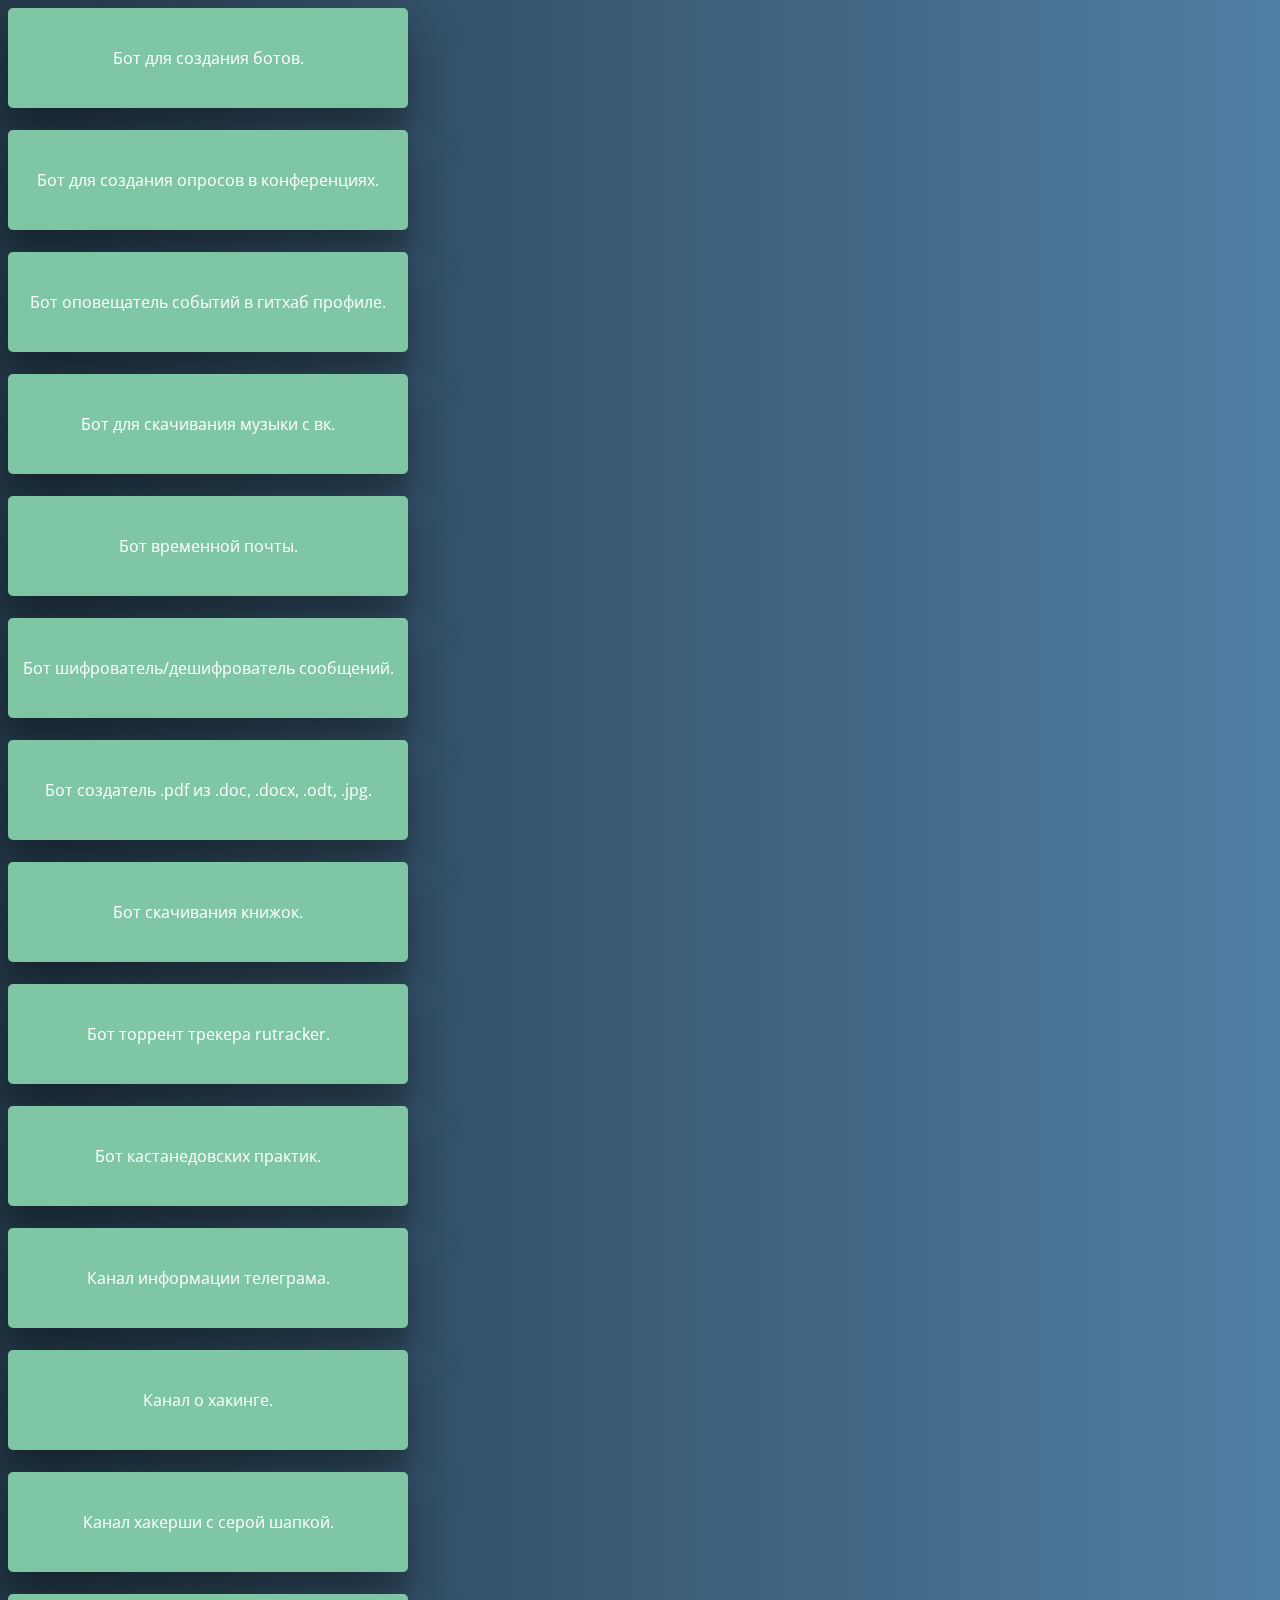
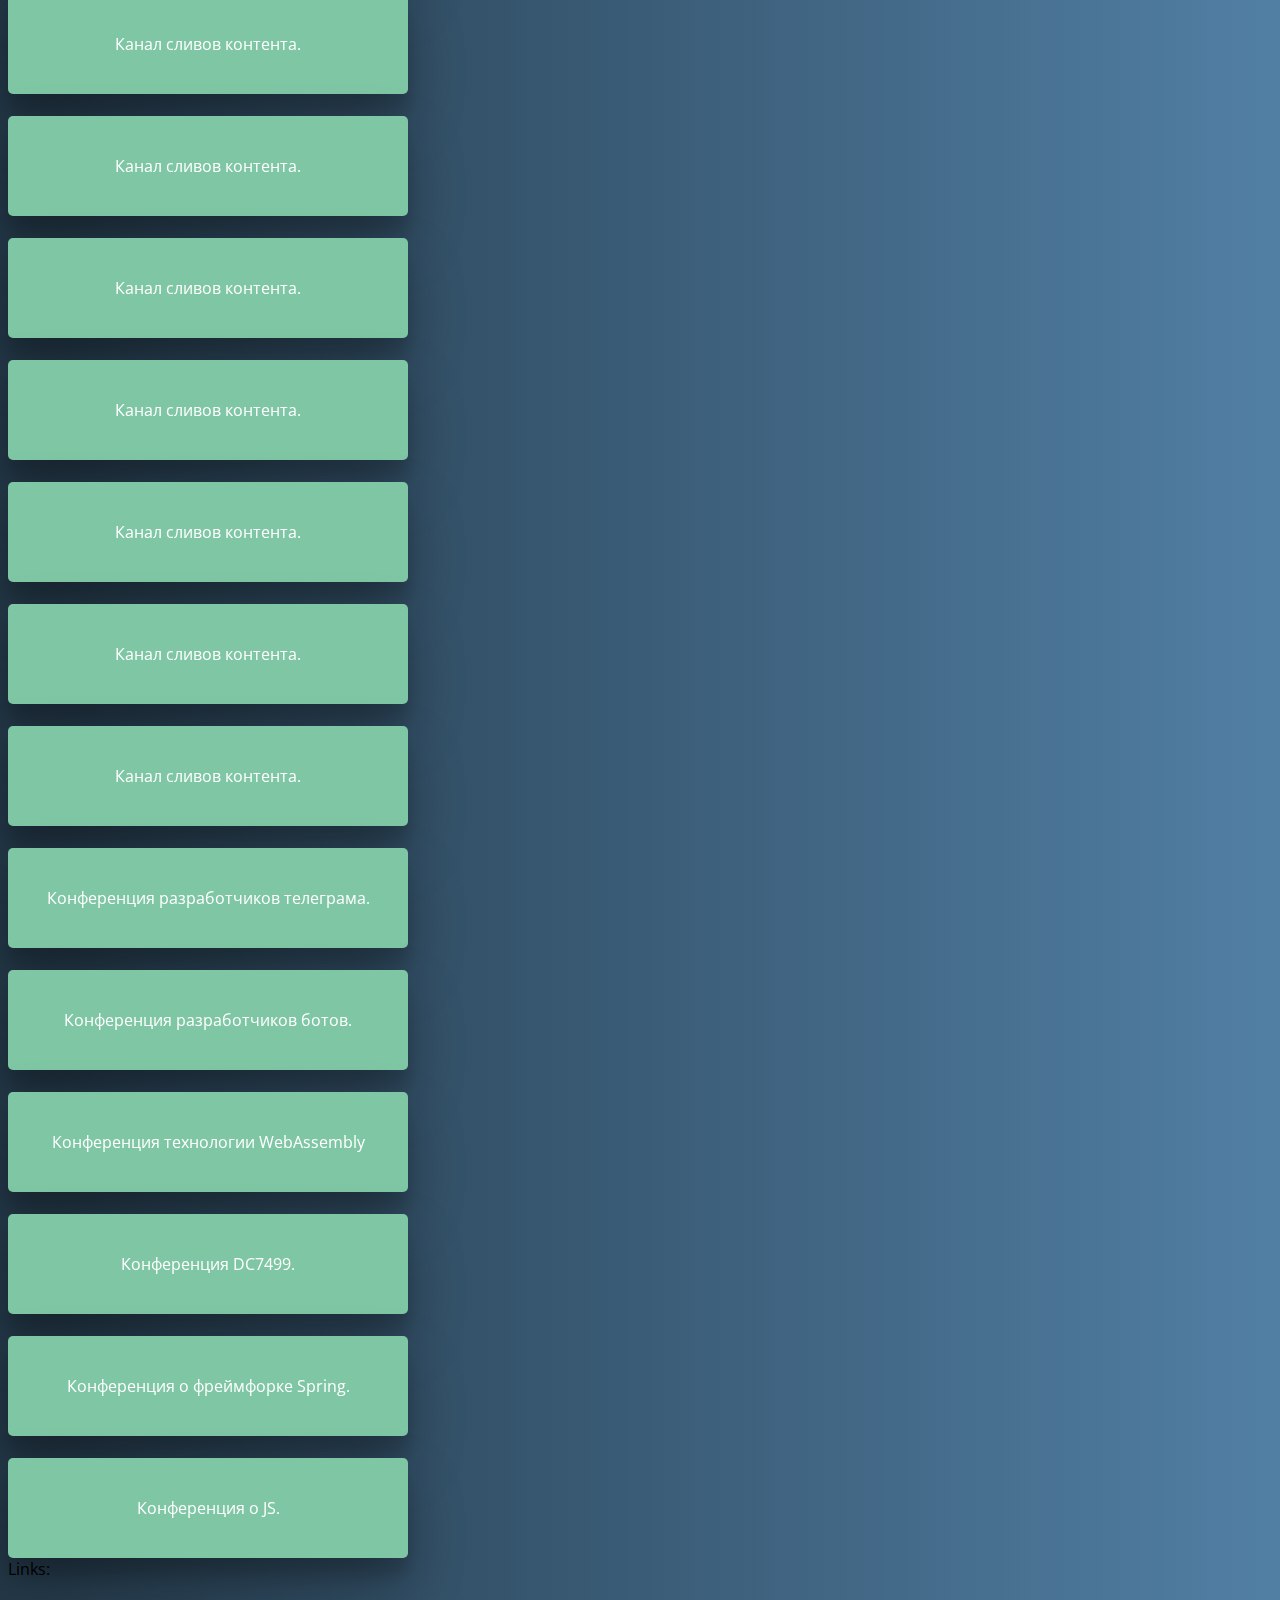
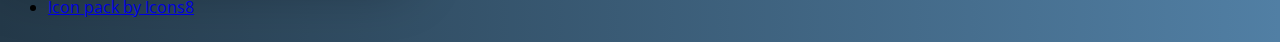
<file: index.html>
<!DOCTYPE html>
<html>
	<head>
		<title>телега.линкс</title>
		<meta charset="utf-8">
		<link rel="stylesheet" href="style.css">
		<link rel="icon" type="image/png" href="icon.png" />
	</head>
<body>
<main>
	<div class="card-container">
	  <div class="card">
	    <div class="front">
	      <span class="descr">Бот для создания ботов.</span>
	    </div>
	    <div class="back">
	    <a href="https://telegram.me/Manybot">@Manybot</a>
	    </div>
	  </div>
	</div>

	<br>


	<div class="card-container">
	  <div class="card">
	    <div class="front">
	      <span class="descr">Бот для создания опросов в конференциях.</span>
	    </div>
	    <div class="back">
	    <a href="https://telegram.me/QuanBot">@QuanBot</a>
	    </div>
	  </div>
	</div>

	<br>

	<div class="card-container">
	  <div class="card">
	    <div class="front">
	      <span class="descr">Бот оповещатель событий в гитхаб профиле.</span>
	    </div>
	    <div class="back">
	    <a href="https://telegram.me/GitHubBot">@GitHubBot</a>
	    </div>
	  </div>
	</div>

	<br>

	<div class="card-container">
	  <div class="card">
	    <div class="front">
	      <span class="descr">Бот для скачивания музыки с вк.</span>
	    </div>
	    <div class="back">
	    <a href="https://telegram.me/vkmusic_bot">@vkmusic_bot</a>
	    </div>
	  </div>
	</div>

	<br>

	<div class="card-container">
	  <div class="card">
	    <div class="front">
	      <span class="descr">Бот временной почты.</span>
	    </div>
	    <div class="back">
	    <a href="https://telegram.me/temp_mail_bot">@temp_mail_bot</a>
	    </div>
	  </div>
	</div>

	<br>

	<div class="card-container">
	  <div class="card">
	    <div class="front">
	      <span class="descr">Бот шифрователь/дешифрователь сообщений.</span>
	    </div>
	    <div class="back">
	    <a href="https://telegram.me/MoreRobot">@MoreRobot</a>
	    </div>
	  </div>
	</div>

	<br>

	<div class="card-container">
	  <div class="card">
	    <div class="front">
	      <span class="descr">Бот создатель .pdf из .doc, .docx, .odt, .jpg.</span>
	    </div>
	    <div class="back">
	    <a href="https://telegram.me/topdf_bot">@topdf_bot</a>
	    </div>
	  </div>
	</div>

	<br>

	<div class="card-container">
	  <div class="card">
	    <div class="front">
	      <span class="descr">Бот скачивания книжок.</span>
	    </div>
	    <div class="back">
	    <a href="https://telegram.me/flibustafreebookbot">@flibustafreebookbot</a>
	    </div>
	  </div>
	</div>

	<br>

	<div class="card-container">
	  <div class="card">
	    <div class="front">
	      <span class="descr">Бот торрент трекера rutracker.</span>
	    </div>
	    <div class="back">
	    <a href="https://telegram.me/ru_tracker_bot">@ru_tracker_bot</a>
	    </div>
	  </div>
	</div>

	<br>

	<div class="card-container">
	  <div class="card">
	    <div class="front">
	      <span class="descr">Бот кастанедовских практик.</span>
	    </div>
	    <div class="back">
	    <a href="https://telegram.me/CastanedaBot">@CastanedaBot</a>
	    </div>
	  </div>
	</div>

	<!--

	<br>

	 <div class="card-container">
	  <div class="card">
	    <div class="front">
	      <span class="descr"></span>
	    </div>
	    <div class="back">
	    <a href="https://telegram.me/dwelmbot">@dwelmbot</a>
	    </div>
	  </div>
	</div> -->

	<br>

	<div class="card-container">
	  <div class="card">
	    <div class="front">
	      <span class="descr">Канал информации телеграма.</span>
	    </div>
	    <div class="back">
	    <a href="https://t.me/tginfo">tginfo</a>
	    </div>
	  </div>
	</div>

	<br>

	<div class="card-container">
	  <div class="card">
	    <div class="front">
	      <span class="descr">Канал о хакинге.</span>
	    </div>
	    <div class="back">
	    <a href="https://t.me/It_ha">It_ha</a>
	    </div>
	  </div>
	</div>

	<br>

	<div class="card-container">
	  <div class="card">
	    <div class="front">
	      <span class="descr">Канал хакерши с серой шапкой.</span>
	    </div>
	    <div class="back">
	    <a href="https://t.me/joinchat/AAAAAEROLRYCpRIa3nQcUQ">GrayHat</a>
	    </div>
	  </div>
	</div>

	<br>

	<div class="card-container">
	  <div class="card">
	    <div class="front">
	      <span class="descr">Канал сливов контента.</span>
	    </div>
	    <div class="back">
	    <a href="https://t.me/folderarchive">folderarchive</a>
	    </div>
	  </div>
	</div>

	<br>

	<div class="card-container">
	  <div class="card">
	    <div class="front">
	      <span class="descr">Канал сливов контента.</span>
	    </div>
	    <div class="back">
	    <a href="https://t.me/hacker_lib">hacker_lib</a>
	    </div>
	  </div>
	</div>

	<br>

	<div class="card-container">
	  <div class="card">
	    <div class="front">
	      <span class="descr">Канал сливов контента.</span>
	    </div>
	    <div class="back">
	    <a href="https://t.me/unilecs">unilecs</a>
	    </div>
	  </div>
	</div>

	<br>

	<div class="card-container">
	  <div class="card">
	    <div class="front">
	      <span class="descr">Канал сливов контента.</span>
	    </div>
	    <div class="back">
	    <a href="https://t.me/bzd_channel">bzd_channel</a>
	    </div>
	  </div>
	</div>

	<br>

	<div class="card-container">
	  <div class="card">
	    <div class="front">
	      <span class="descr">Канал сливов контента.</span>
	    </div>
	    <div class="back">
	    <a href="https://t.me/arh77">arh77</a>
	    </div>
	  </div>
	</div>

	<br>

	<div class="card-container">
	  <div class="card">
	    <div class="front">
	      <span class="descr">Канал сливов контента.</span>
	    </div>
	    <div class="back">
	    <a href="https://t.me/sliv_ki">sliv_ki</a>
	    </div>
	  </div>
	</div>

	<br>

	<div class="card-container">
	  <div class="card">
	    <div class="front">
	      <span class="descr">Канал сливов контента.</span>
	    </div>
	    <div class="back">
	    <a href="https://t.me/maneyhub">maneyhub</a>
	    </div>
	  </div>
	</div>

	<br>

	<div class="card-container">
	  <div class="card">
	    <div class="front">
	      <span class="descr">Конференция разработчиков телеграма.</span>
	    </div>
	    <div class="back">
	    <a href="https://t.me/botoid">botoid</a>
	    </div>
	  </div>
	</div>

	<br>

	<div class="card-container">
	  <div class="card">
	    <div class="front">
	      <span class="descr">Конференция разработчиков ботов.</span>
	    </div>
	    <div class="back">
	    <a href="https://telegram.me/joinchat/ABI4pz3M7FCxoDZcdcfVUA">Chatbot Developers </a>
	    </div>
	  </div>
	</div>

	<br>

	<div class="card-container">
	  <div class="card">
	    <div class="front">
	      <span class="descr">Конференция технологии WebAssembly</span>
	    </div>
	    <div class="back">
	    <a href="https://t.me/WebAssembly_ru">WebAssembly_ru</a>
	    </div>
	  </div>
	</div>

	<br>

	<div class="card-container">
	  <div class="card">
	    <div class="front">
	      <span class="descr">Конференция DC7499.</span>
	    </div>
	    <div class="back">
	    <a href="https://t.me/DC7499">DC7499</a>
	    </div>
	  </div>
	</div>

	<br>

	<div class="card-container">
	  <div class="card">
	    <div class="front">
	      <span class="descr">Конференция о фреймфорке Spring.</span>
	    </div>
	    <div class="back">
	    <a href="https://t.me/springframeworkio">springframeworkio</a>
	    </div>
	  </div>
	</div>

	<br>

	<div class="card-container">
	  <div class="card">
	    <div class="front">
	      <span class="descr">Конференция о JS.</span>
	    </div>
	    <div class="back">
	    <a href="https://t.me/JSlang">JSlang</a>
	    </div>
	  </div>
	</div>
</main>
	<footer>
		<div> Links:
			<ul>
				<li><a href="https://icons8.com">Icon pack by Icons8</a></li>
			</ul>
		</div>
	</footer>
</body>
</html>
</file>
<file: style.css>
@import url(https://fonts.googleapis.com/css?family=Open+Sans);

body {
  height: 100vh;
  width: 100%;
  display: table;/*flex;*/
  /*flex-direction: column;*/
  align-items: center;
  justify-content: center;
  background: linear-gradient(to left, #517fa4, #243949);
  font-family: Open Sans;
}

main {
  align-content: center;
  align-self: center;
  align-items: center;
}

.descr {
    font-size: 16px;
}

.card-container{
  perspective: 900px;
  margin-right: 20px;
}

.card{
  position: relative;
  width: 400px;
  height: 100px;
  transition: all 0.6s ease;
  transform-style: preserve-3d;
}

.front,.back{
  position: absolute;
  background: #7FC6A4;
  top: 0;
  left: 0;
  width: 400px;
  height: 100px;
  border-radius: 5px;
  color: white;
  box-shadow: 0 27px 55px 0 rgba(0, 0, 0, 0.3), 0 17px 17px 0 rgba(0, 0, 0, 0.15);
  backface-visibility: hidden;
}

.front{
  display: flex;
  align-items: center;
  justify-content: center;
  font-size: 30px;
}

.back{
  display: flex;
  align-items: center;
  justify-content: center;
  font-size: 18px;
}

.card-container:hover .card{
  transform: rotateY(180deg);
}

.back{
  transform: rotateY(180deg);
}
</file>
